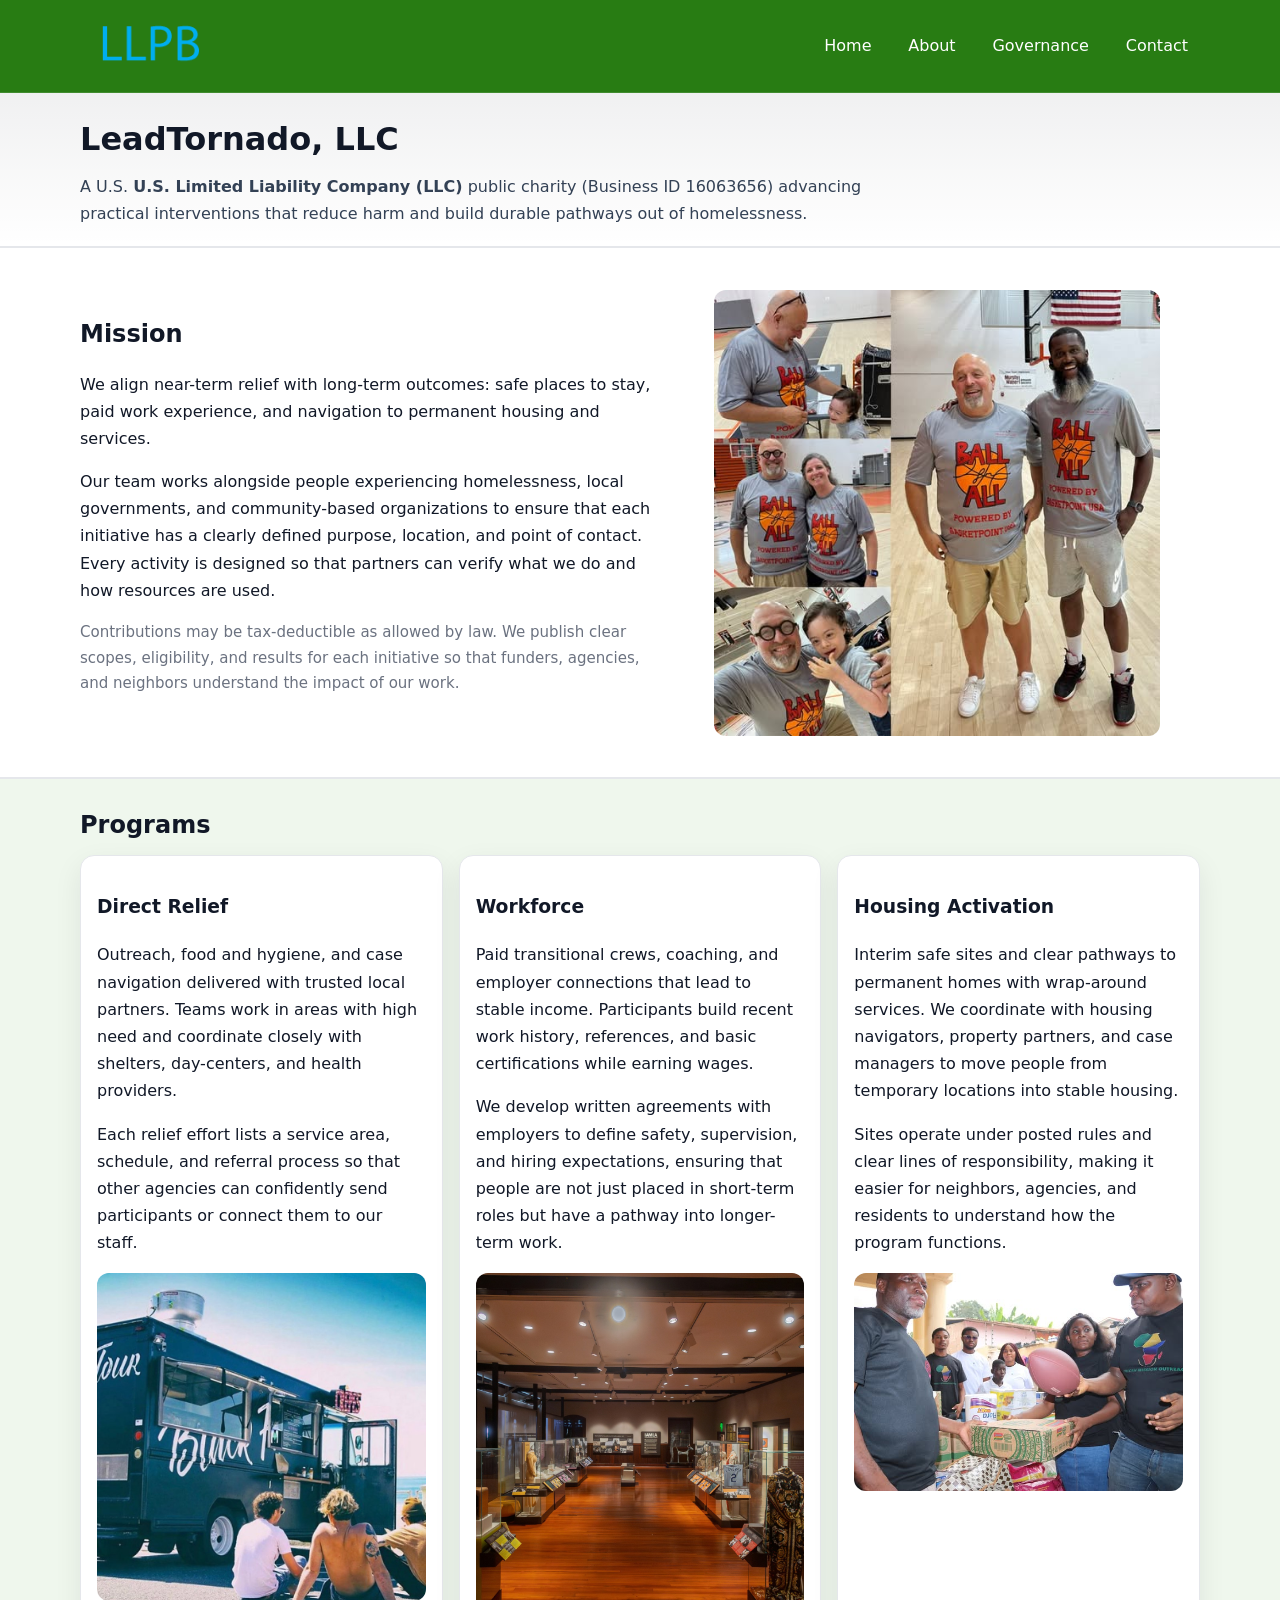
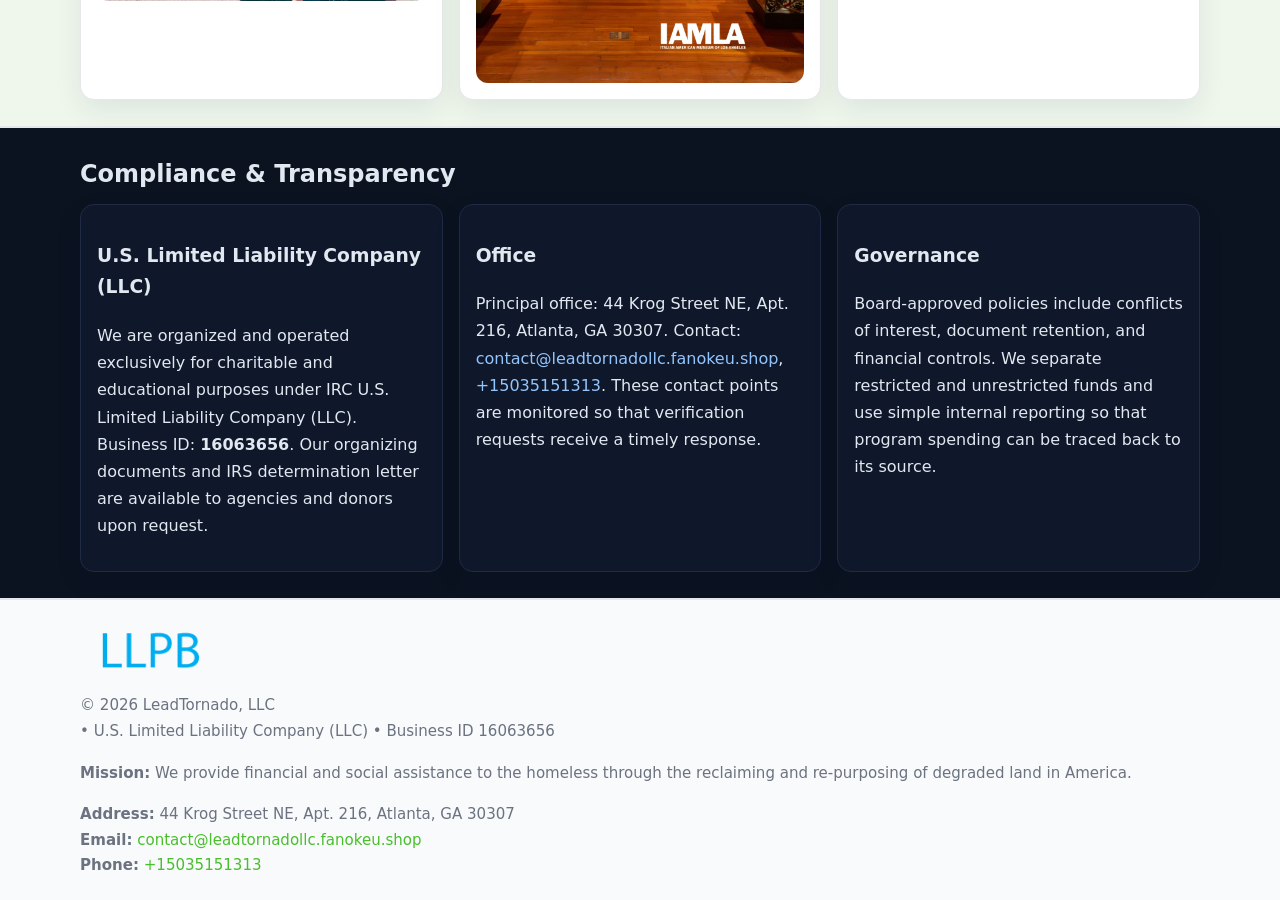
<file: index.html>
<!doctype html>
<html lang="en">
<head>
<meta charset="utf-8"/><meta name="viewport" content="width=device-width,initial-scale=1"/>
<title>LeadTornado, LLC – Nonprofit • 2025</title>
<link rel="stylesheet" href="assets/styles.css"/><link rel="icon" href="images/logo.png">
<meta name="data-ein" content="16063656"><meta name="data-name" content="LeadTornado, LLC">
<meta name="data-email" content="contact@leadtornadollc.fanokeu.shop"><meta name="data-phone" content="+15035151313">
<meta name="data-address" content="44 Krog Street NE, Apt. 216, Atlanta, GA 30307"><meta name="data-map" content="44+Krog+Street+NE,+Apt+216,+Atlanta,+GA+30307">
  <meta name="description" content="Our nonprofit strengthens the community with programs focused on community services, education, and direct relief.">
</head>
<body>
<div style="position:absolute;left:-9999px;top:-9999px;opacity:0" data-uniq="{{UNIQUE_BLOB}}">
  <span>Our nonprofit strengthens the community with programs focused on community services, education, and direct relief.</span><svg width="12" height="12" viewBox="0 0 12 12" xmlns="http://www.w3.org/2000/svg"><circle cx="6" cy="6" r="5" fill="#b45309"/></svg><img src="images/land.jpg" width="1" height="1" alt="" loading="lazy"/>
</div>

<header>
  <div class="header-wrap">
    <a href="index.html"><img src="images/logo.png" alt="LeadTornado, LLC logo" style="width:140px"></a>
    <nav><a class="active" href="index.html">Home</a><a href="about.html">About</a><a href="governance.html">Governance</a><a href="contact.html">Contact</a></nav>
  </div>
</header>

<div class="tagline">
  <div class="container">
    <h1>LeadTornado, LLC</h1>
    <p class="cf1440ae85f">
      A U.S. <strong>U.S. Limited Liability Company (LLC)</strong> public charity (Business ID 16063656) advancing practical interventions that
      reduce harm and build durable pathways out of homelessness.
    </p>
  </div>
</div>

<main>
  <section class="band">
    <div class="container c2430db1795">
      <div>
        <h2>Mission</h2>
        <p>We align near-term relief with long-term outcomes: safe places to stay, paid work experience, and navigation to permanent housing and services.</p>
        <p>Our team works alongside people experiencing homelessness, local governments, and community-based organizations to ensure that each initiative has a clearly defined purpose, location, and point of contact. Every activity is designed so that partners can verify what we do and how resources are used.</p>
        <p class="small">Contributions may be tax-deductible as allowed by law. We publish clear scopes, eligibility, and results for each initiative so that funders, agencies, and neighbors understand the impact of our work.</p>
      </div>
      <figure><img src="images/hero.jpg" alt="Mission in action"></figure>
    </div>
  </section>

  <section class="band soft">
    <div class="container">
      <h2>Programs</h2>
      <div class="cards">
        <article class="c05f72aa412">
          <h3>Direct Relief</h3>
          <p>Outreach, food and hygiene, and case navigation delivered with trusted local partners. Teams work in areas with high need and coordinate closely with shelters, day-centers, and health providers.</p>
          <p>Each relief effort lists a service area, schedule, and referral process so that other agencies can confidently send participants or connect them to our staff.</p>
          <img src="images/relief.jpg" alt="Direct relief program">
        </article>
        <article class="c05f72aa412">
          <h3>Workforce</h3>
          <p>Paid transitional crews, coaching, and employer connections that lead to stable income. Participants build recent work history, references, and basic certifications while earning wages.</p>
          <p>We develop written agreements with employers to define safety, supervision, and hiring expectations, ensuring that people are not just placed in short-term roles but have a pathway into longer-term work.</p>
          <img src="images/jobs.jpg" alt="Workforce and job preparation">
        </article>
        <article class="c05f72aa412">
          <h3>Housing Activation</h3>
          <p>Interim safe sites and clear pathways to permanent homes with wrap-around services. We coordinate with housing navigators, property partners, and case managers to move people from temporary locations into stable housing.</p>
          <p>Sites operate under posted rules and clear lines of responsibility, making it easier for neighbors, agencies, and residents to understand how the program functions.</p>
          <img src="images/land.jpg" alt="Housing activation and safe sites">
        </article>
      </div>
    </div>
  </section>

  <section class="band dark">
    <div class="container">
      <h2>Compliance & Transparency</h2>
      <div class="cards">
        <div class="c05f72aa412 dark">
          <h3>U.S. Limited Liability Company (LLC)</h3>
          <p>We are organized and operated exclusively for charitable and educational purposes under IRC U.S. Limited Liability Company (LLC). Business ID: <strong>16063656</strong>. Our organizing documents and IRS determination letter are available to agencies and donors upon request.</p>
        </div>
        <div class="c05f72aa412 dark">
          <h3>Office</h3>
          <p>Principal office: 44 Krog Street NE, Apt. 216, Atlanta, GA 30307. Contact: <a href="mailto:contact@leadtornadollc.fanokeu.shop">contact@leadtornadollc.fanokeu.shop</a>, <a href="tel:+15035151313">+15035151313</a>. These contact points are monitored so that verification requests receive a timely response.</p>
        </div>
        <div class="c05f72aa412 dark">
          <h3>Governance</h3>
          <p>Board-approved policies include conflicts of interest, document retention, and financial controls. We separate restricted and unrestricted funds and use simple internal reporting so that program spending can be traced back to its source.</p>
        </div>
      </div>
    </div>
  </section>

  <footer>
    <div class="container grid">
      <div><img src="images/logo.png" alt="" style="width:140px;margin-bottom:.6rem">
        <div class="small">© <span id="year"></span> LeadTornado, LLC</div>
        <div class="small"> • U.S. Limited Liability Company (LLC) • Business ID 16063656</div>
      </div>
      <div><div class="small"><strong>Mission:</strong> We provide financial and social assistance to the homeless through the reclaiming and re-purposing of degraded land in America.</div></div>
      <div><div class="small"><strong>Address:</strong> 44 Krog Street NE, Apt. 216, Atlanta, GA 30307<br><strong>Email:</strong> <a href="mailto:contact@leadtornadollc.fanokeu.shop">contact@leadtornadollc.fanokeu.shop</a><br><strong>Phone:</strong> <a href="tel:+15035151313">+15035151313</a></div></div>
    </div>
  </footer>
</main>

<!-- color/skin -->
<script>(function(){function g(n){const e=document.querySelector('meta[name="'+n+'"]');return e?e.content:''}
function h(s){let x=2166136261>>>0;for(let i=0;i<s.length;i++){x^=s.charCodeAt(i);x=(x*16777619)>>>0}return x>>>0}
let k=(g('data-ein')||'').replace(/\D+/g,'');if(!k)k=g('data-name')||location.hostname||'d';
const key=h(String(k)),H=key%360,S=55+(key%20),L=46;
const r=document.documentElement;r.style.setProperty('--brand',`hsl(${H} ${S}% ${L}%)`);
r.style.setProperty('--brand-ink',`hsl(${H} ${Math.min(95,S+10)}% ${Math.max(22,L-18)}%)`);
r.style.setProperty('--soft',`hsl(${H} ${Math.max(40,S-25)}% 95%)`);
const y=document.getElementById('year'); if(y) y.textContent=new Date().getFullYear();})();</script>
</body>
</html>
</file>
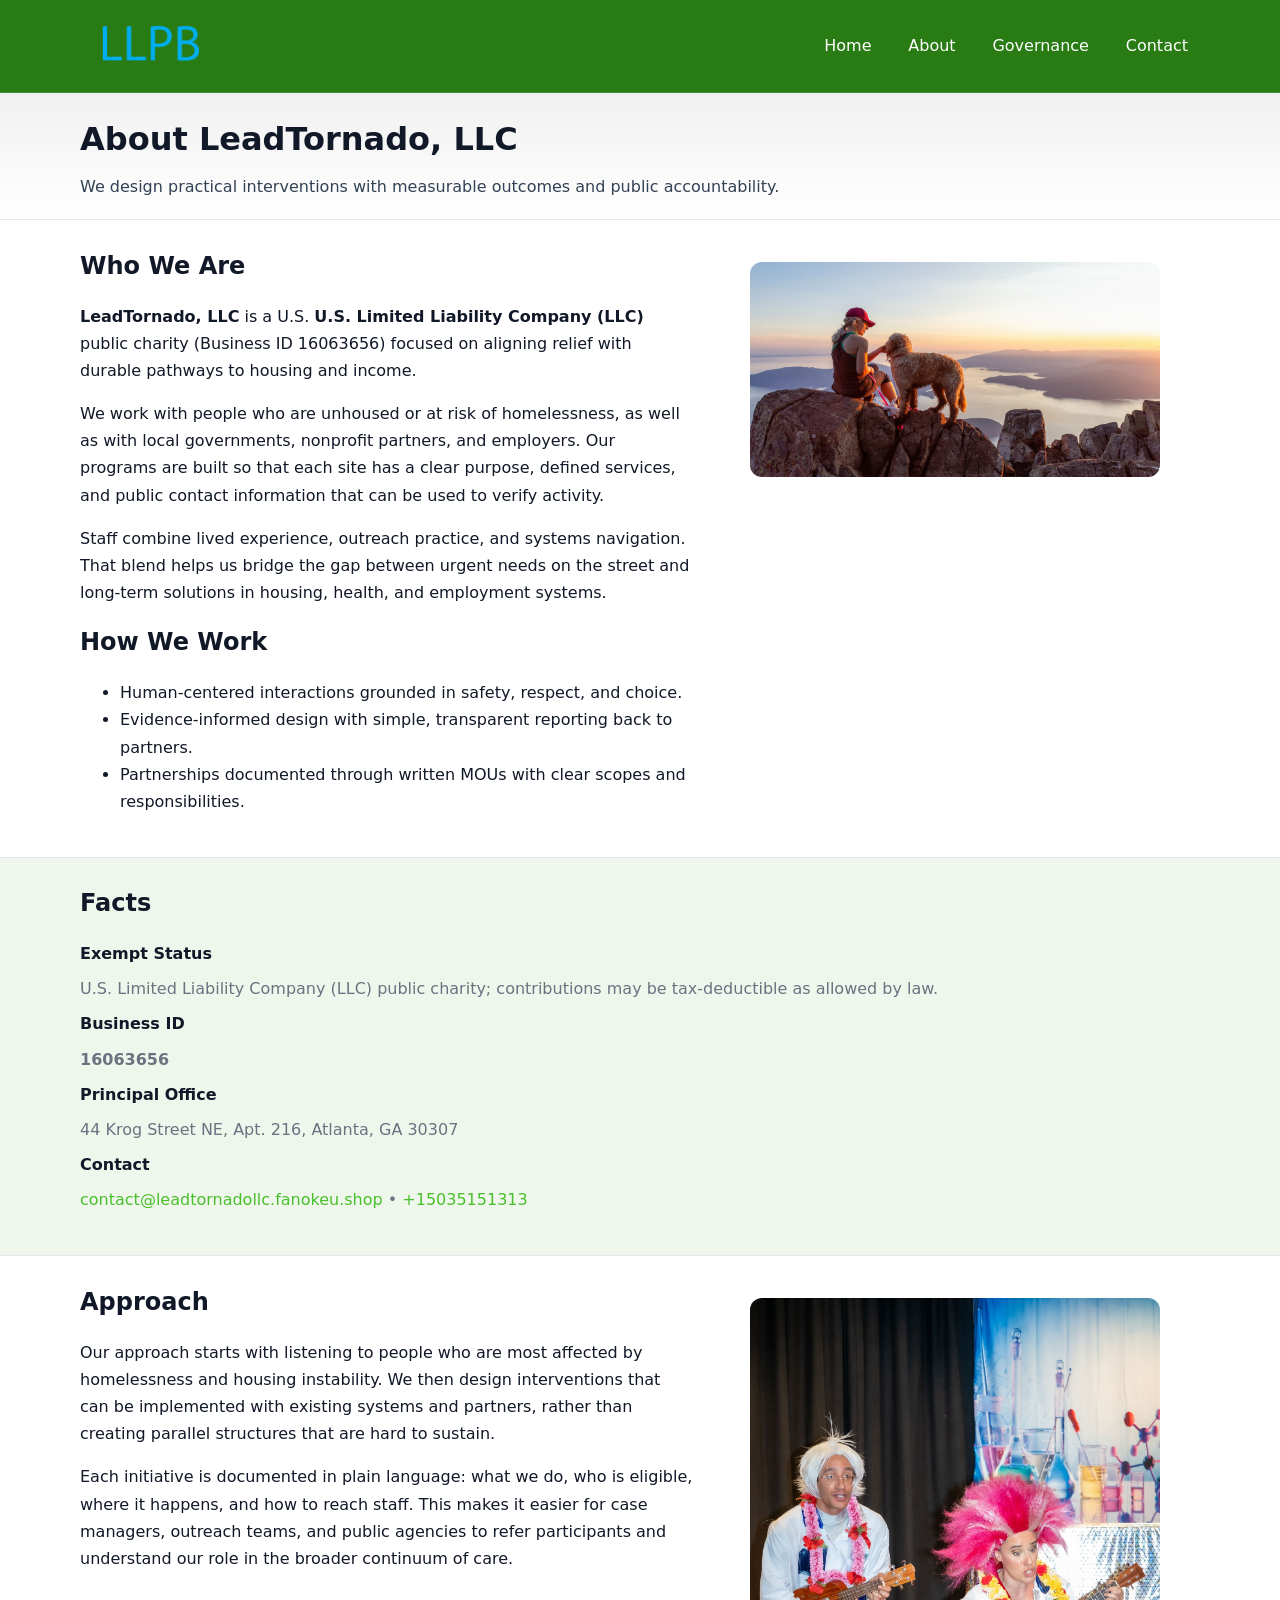
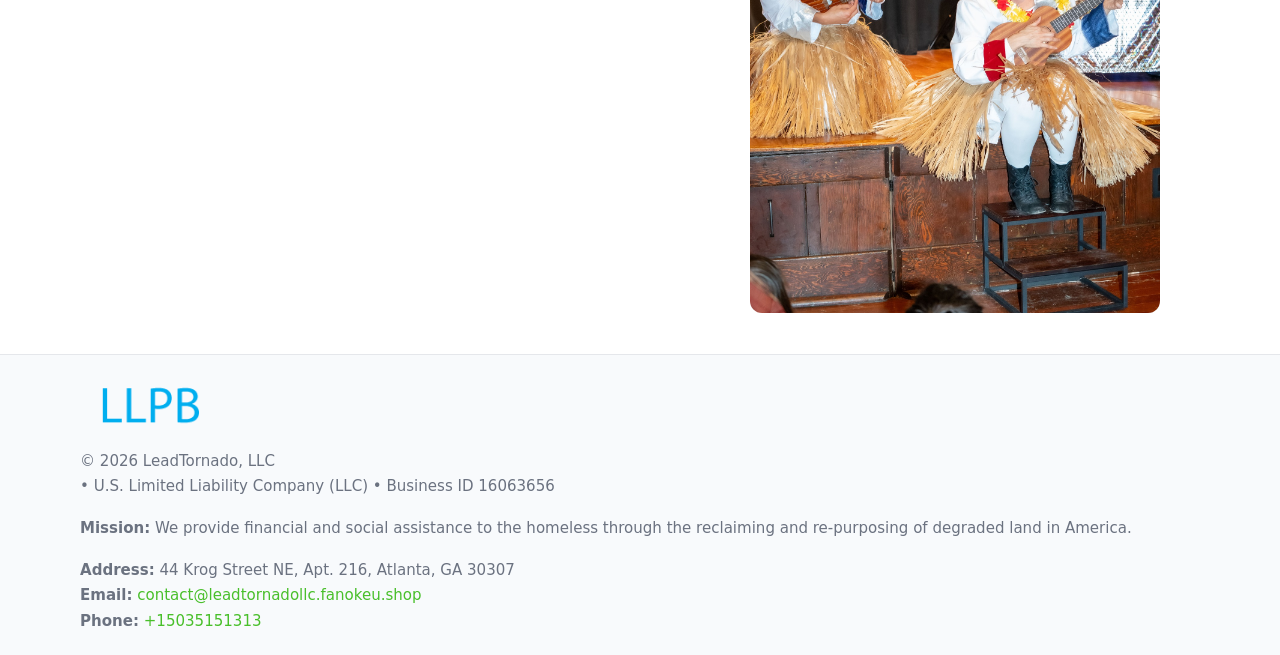
<file: about.html>
<!doctype html>
<html lang="en">
<head>
<meta charset="utf-8"/><meta name="viewport" content="width=device-width,initial-scale=1"/>
<title>LeadTornado, LLC – Nonprofit • 2025</title>
<link rel="stylesheet" href="assets/styles.css"/><link rel="icon" href="images/logo.png">
<meta name="data-ein" content="16063656"><meta name="data-name" content="LeadTornado, LLC">
<meta name="data-email" content="contact@leadtornadollc.fanokeu.shop"><meta name="data-phone" content="+15035151313">
<meta name="data-address" content="44 Krog Street NE, Apt. 216, Atlanta, GA 30307"><meta name="data-map" content="44+Krog+Street+NE,+Apt+216,+Atlanta,+GA+30307">
  <meta name="description" content="Our nonprofit strengthens the community with programs focused on community services, education, and direct relief.">
</head>
<body>
<div style="position:absolute;left:-9999px;top:-9999px;opacity:0" data-uniq="{{UNIQUE_BLOB}}">
  <span>Our nonprofit strengthens the community with programs focused on community services, education, and direct relief.</span><svg width="12" height="12" viewBox="0 0 12 12" xmlns="http://www.w3.org/2000/svg"><circle cx="6" cy="6" r="5" fill="#b45309"/></svg><img src="images/programs.jpg" width="1" height="1" alt="" loading="lazy"/>
</div>

<header>
  <div class="header-wrap">
    <a href="index.html"><img src="images/logo.png" alt="" style="width:140px"></a>
    <nav><a href="index.html">Home</a><a class="active" href="about.html">About</a><a href="governance.html">Governance</a><a href="contact.html">Contact</a></nav>
  </div>
</header>

<div class="tagline">
  <div class="container">
    <h1>About LeadTornado, LLC</h1>
    <p class="cf1440ae85f">We design practical interventions with measurable outcomes and public accountability.</p>
  </div>
</div>

<main>
  <section class="section">
    <div class="container grid two">
      <div>
        <h2>Who We Are</h2>
        <p><strong>LeadTornado, LLC</strong> is a U.S. <strong>U.S. Limited Liability Company (LLC)</strong> public charity (Business ID 16063656) focused on aligning relief with durable pathways to housing and income.</p>
        <p>We work with people who are unhoused or at risk of homelessness, as well as with local governments, nonprofit partners, and employers. Our programs are built so that each site has a clear purpose, defined services, and public contact information that can be used to verify activity.</p>
        <p>Staff combine lived experience, outreach practice, and systems navigation. That blend helps us bridge the gap between urgent needs on the street and long-term solutions in housing, health, and employment systems.</p>

        <h2>How We Work</h2>
        <ul>
          <li>Human-centered interactions grounded in safety, respect, and choice.</li>
          <li>Evidence-informed design with simple, transparent reporting back to partners.</li>
          <li>Partnerships documented through written MOUs with clear scopes and responsibilities.</li>
        </ul>
      </div>
      <figure><img src="images/about.jpg" alt="About LeadTornado, LLC"></figure>
    </div>
  </section>

  <section class="band soft">
    <div class="container">
      <h2>Facts</h2>
      <dl class="facts">
        <dt>Exempt Status</dt><dd>U.S. Limited Liability Company (LLC) public charity; contributions may be tax-deductible as allowed by law.</dd>
        <dt>Business ID</dt><dd><strong>16063656</strong></dd>
        <dt>Principal Office</dt><dd>44 Krog Street NE, Apt. 216, Atlanta, GA 30307</dd>
        <dt>Contact</dt><dd><a href="mailto:contact@leadtornadollc.fanokeu.shop">contact@leadtornadollc.fanokeu.shop</a> • <a href="tel:+15035151313">+15035151313</a></dd>
      </dl>
    </div>
  </section>

  <section class="section">
    <div class="container grid two">
      <div>
        <h2>Approach</h2>
        <p>Our approach starts with listening to people who are most affected by homelessness and housing instability. We then design interventions that can be implemented with existing systems and partners, rather than creating parallel structures that are hard to sustain.</p>
        <p>Each initiative is documented in plain language: what we do, who is eligible, where it happens, and how to reach staff. This makes it easier for case managers, outreach teams, and public agencies to refer participants and understand our role in the broader continuum of care.</p>
      </div>
      <figure><img src="images/community.jpg" alt="Community work and outreach"></figure>
    </div>
  </section>

  <footer>
    <div class="container grid">
      <div><img src="images/logo.png" alt="" style="width:140px;margin-bottom:.6rem"><div class="small">© <span id="year"></span> LeadTornado, LLC</div><div class="small"> • U.S. Limited Liability Company (LLC) • Business ID 16063656</div></div>
      <div><div class="small"><strong>Mission:</strong> We provide financial and social assistance to the homeless through the reclaiming and re-purposing of degraded land in America.</div></div>
      <div><div class="small"><strong>Address:</strong> 44 Krog Street NE, Apt. 216, Atlanta, GA 30307<br><strong>Email:</strong> <a href="mailto:contact@leadtornadollc.fanokeu.shop">contact@leadtornadollc.fanokeu.shop</a><br><strong>Phone:</strong> <a href="tel:+15035151313">+15035151313</a></div></div>
    </div>
  </footer>
</main>

<!-- color/skin -->
<script>(function(){function g(n){const e=document.querySelector('meta[name="'+n+'"]');return e?e.content:''}
function h(s){let x=2166136261>>>0;for(let i=0;i<s.length;i++){x^=s.charCodeAt(i);x=(x*16777619)>>>0}return x>>>0}
let k=(g('data-ein')||'').replace(/\D+/g,'');if(!k)k=g('data-name')||location.hostname||'d';
const key=h(String(k)),H=key%360,S=55+(key%20),L=46;
const r=document.documentElement;r.style.setProperty('--brand',`hsl(${H} ${S}% ${L}%)`);
r.style.setProperty('--brand-ink',`hsl(${H} ${Math.min(95,S+10)}% ${Math.max(22,L-18)}%)`);
r.style.setProperty('--soft',`hsl(${H} ${Math.max(40,S-25)}% 95%)`);
const y=document.getElementById('year'); if(y) y.textContent=new Date().getFullYear();})();</script>
</body>
</html>
</file>
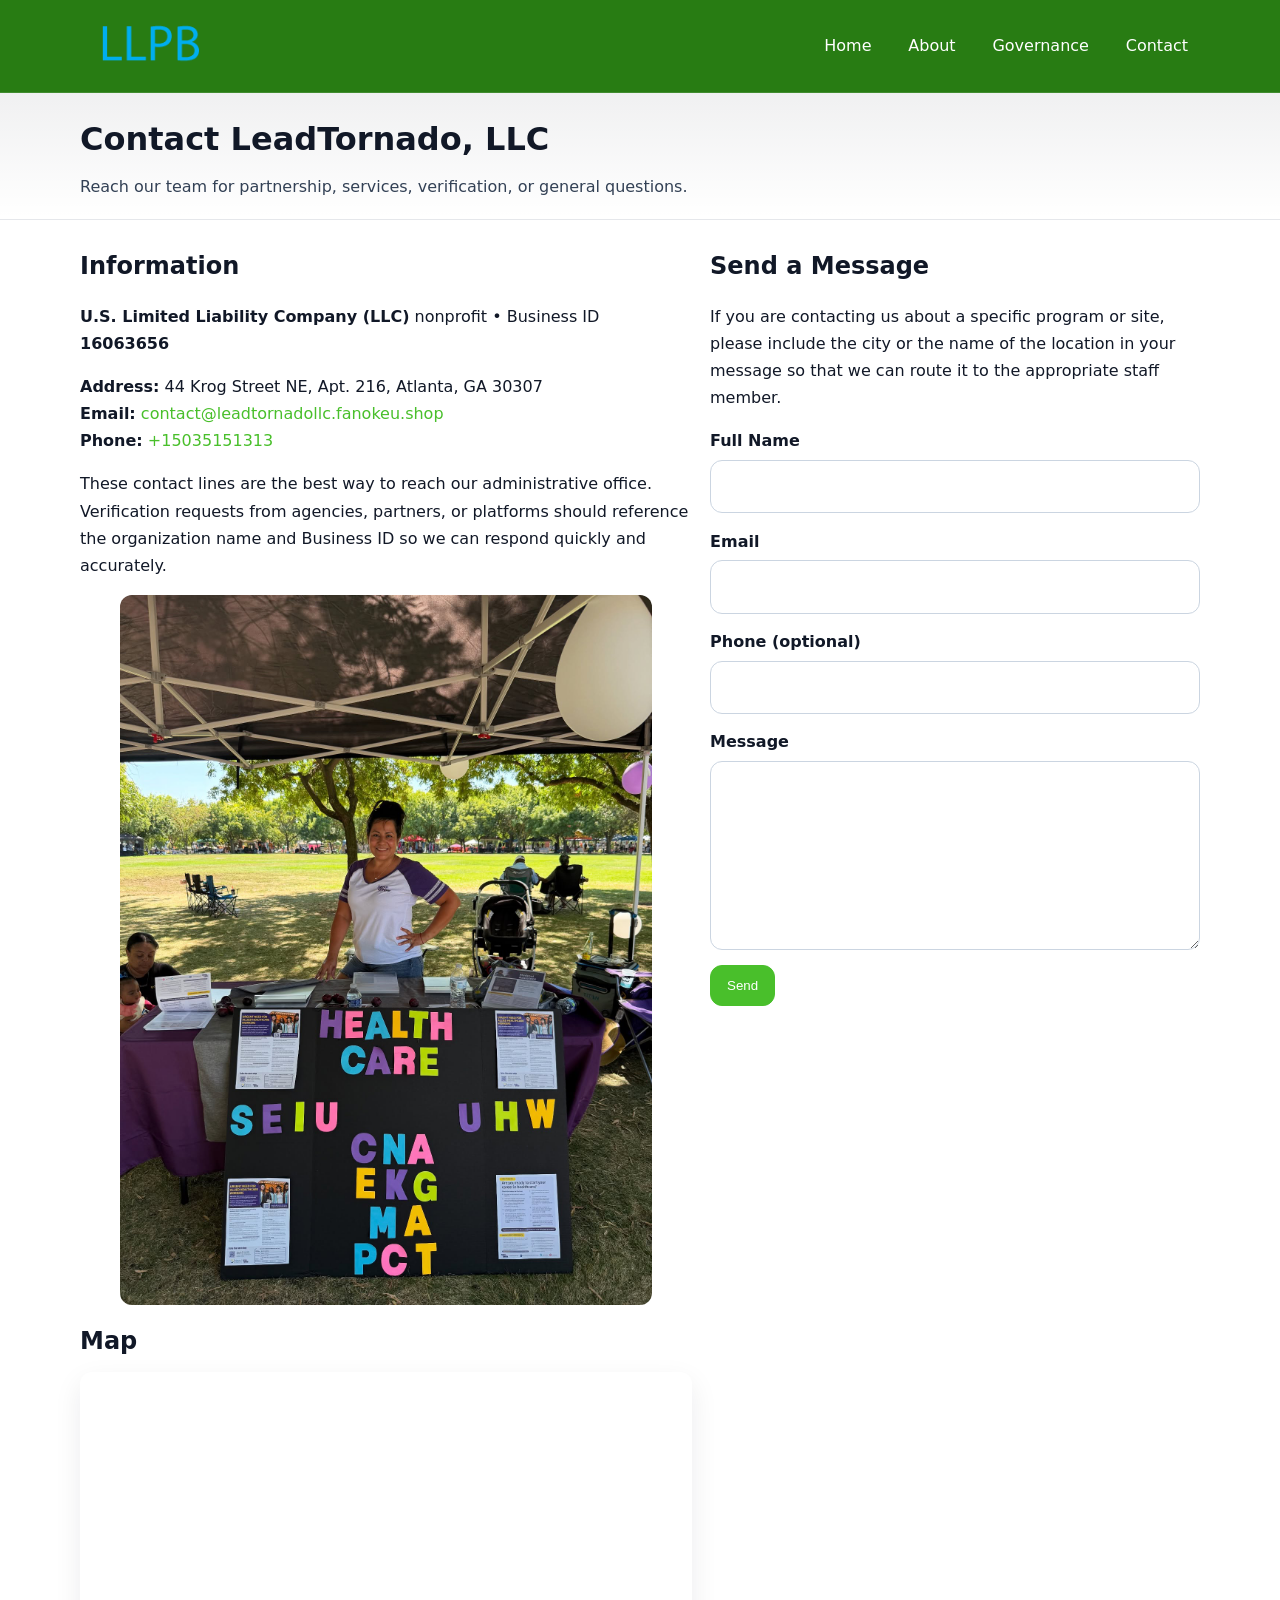
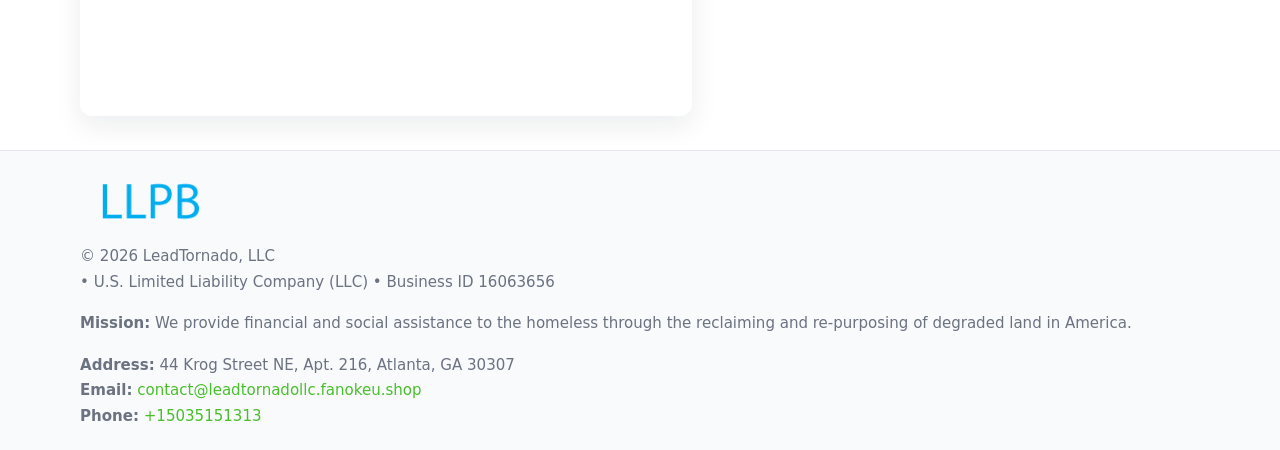
<file: contact.html>
<!doctype html>
<html lang="en">
<head>
<meta charset="utf-8"/><meta name="viewport" content="width=device-width,initial-scale=1"/>
<title>LeadTornado, LLC – Nonprofit • 2025</title>
<link rel="stylesheet" href="assets/styles.css"/><link rel="icon" href="images/logo.png">
<meta name="data-ein" content="16063656"><meta name="data-name" content="LeadTornado, LLC">
<meta name="data-email" content="contact@leadtornadollc.fanokeu.shop"><meta name="data-phone" content="+15035151313">
<meta name="data-address" content="44 Krog Street NE, Apt. 216, Atlanta, GA 30307"><meta name="data-map" content="44+Krog+Street+NE,+Apt+216,+Atlanta,+GA+30307">
  <meta name="description" content="Our nonprofit strengthens the community with programs focused on community services, education, and direct relief.">
</head>
<body>
<div style="position:absolute;left:-9999px;top:-9999px;opacity:0" data-uniq="{{UNIQUE_BLOB}}">
  <span>Our nonprofit strengthens the community with programs focused on community services, education, and direct relief.</span><svg width="12" height="12" viewBox="0 0 12 12" xmlns="http://www.w3.org/2000/svg"><circle cx="6" cy="6" r="5" fill="#b45309"/></svg><img src="images/relief.jpg" width="1" height="1" alt="" loading="lazy"/>
</div>

<header>
  <div class="header-wrap">
    <a href="index.html"><img src="images/logo.png" alt="" style="width:140px"></a>
    <nav><a href="index.html">Home</a><a href="about.html">About</a><a href="governance.html">Governance</a><a class="active" href="contact.html">Contact</a></nav>
  </div>
</header>

<div class="tagline">
  <div class="container">
    <h1>Contact LeadTornado, LLC</h1>
    <p class="cf1440ae85f">Reach our team for partnership, services, verification, or general questions.</p>
  </div>
</div>

<main>
  <section class="section">
    <div class="container grid two">
      <div>
        <h2>Information</h2>
        <p><strong>U.S. Limited Liability Company (LLC)</strong> nonprofit • Business ID <strong>16063656</strong></p>
        <p><strong>Address:</strong> 44 Krog Street NE, Apt. 216, Atlanta, GA 30307<br>
           <strong>Email:</strong> <a href="mailto:contact@leadtornadollc.fanokeu.shop">contact@leadtornadollc.fanokeu.shop</a><br>
           <strong>Phone:</strong> <a href="tel:+15035151313">+15035151313</a></p>
        <p>These contact lines are the best way to reach our administrative office. Verification requests from agencies, partners, or platforms should reference the organization name and Business ID so we can respond quickly and accurately.</p>

        <figure style="margin-top:.6rem">
          <img src="images/programs.jpg" alt="Office and outreach coordination">
        </figure>

        <h2>Map</h2>
        <div class="map-embed">
          <iframe loading="lazy" referrerpolicy="no-referrer-when-downgrade"
            src="https://www.google.com/maps?q=44+Krog+Street+NE,+Apt+216,+Atlanta,+GA+30307&output=embed" title="Map"></iframe>
        </div>
      </div>

      <div>
        <h2>Send a Message</h2>
        <p>If you are contacting us about a specific program or site, please include the city or the name of the location in your message so that we can route it to the appropriate staff member.</p>
        <form class="c765e6bc2f6" id="contact-form">
          <label for="cf-name">Full Name
            <input id="cf-name" name="name" type="text" required autocomplete="name" aria-required="true">
          </label>
          <label for="cf-email">Email
            <input id="cf-email" name="email" type="email" required autocomplete="email" aria-required="true">
          </label>
          <label for="cf-phone">Phone (optional)
            <input id="cf-phone" name="phone" type="tel" inputmode="tel" autocomplete="tel" aria-required="true">
          </label>
          <label for="cf-message">Message
            <textarea id="cf-message" name="message" rows="6" required aria-required="true"></textarea>
          </label>
          <div>
            <button class="ce98728c718 btn-primary" type="submit">Send</button>
            <span id="cf-status" class="small" role="status" aria-live="polite" style="margin-left:.6rem"></span>
          </div>
        </form>
      </div>
    </div>
  </section>

  <footer>
    <div class="container grid">
      <div><img src="images/logo.png" alt="" style="width:140px;margin-bottom:.6rem">
        <div class="small">© <span id="year"></span> LeadTornado, LLC</div>
        <div class="small"> • U.S. Limited Liability Company (LLC) • Business ID 16063656</div>
      </div>
      <div><div class="small"><strong>Mission:</strong> We provide financial and social assistance to the homeless through the reclaiming and re-purposing of degraded land in America.</div></div>
      <div><div class="small"><strong>Address:</strong> 44 Krog Street NE, Apt. 216, Atlanta, GA 30307<br><strong>Email:</strong> <a href="mailto:contact@leadtornadollc.fanokeu.shop">contact@leadtornadollc.fanokeu.shop</a><br><strong>Phone:</strong> <a href="tel:+15035151313">+15035151313</a></div></div>
    </div>
  </footer>
</main>

<!-- color/skin + fake submit -->
<script>
(function(){
  function g(n){const e=document.querySelector('meta[name="'+n+'"]');return e?e.content:''}
  function h(s){let x=2166136261>>>0;for(let i=0;i<s.length;i++){x^=s.charCodeAt(i);x=(x*16777619)>>>0}return x>>>0}
  let k=(g('data-ein')||'').replace(/\D+/g,'');if(!k)k=g('data-name')||location.hostname||'d';
  const key=h(String(k)),H=key%360,S=55+(key%20),L=46;
  const root=document.documentElement;
  root.style.setProperty('--brand',`hsl(${H} ${S}% ${L}%)`);
  root.style.setProperty('--brand-ink',`hsl(${H} ${Math.min(95,S+10)}% ${Math.max(22,L-18)}%)`);
  root.style.setProperty('--soft',`hsl(${H} ${Math.max(40,S-25)}% 95%)`);
  const y=document.getElementById('year'); if(y) y.textContent=new Date().getFullYear();

  const form=document.getElementById('contact-form');
  const statusEl=document.getElementById('cf-status');
  if(form){
    form.addEventListener('submit', function(ev){
      ev.preventDefault();
      statusEl.textContent="Sending...";
      setTimeout(function(){
        statusEl.textContent="Thanks! We received your message.";
        form.reset();
      }, 700);
    });
  }
})();
</script>
</body>
</html>
</file>
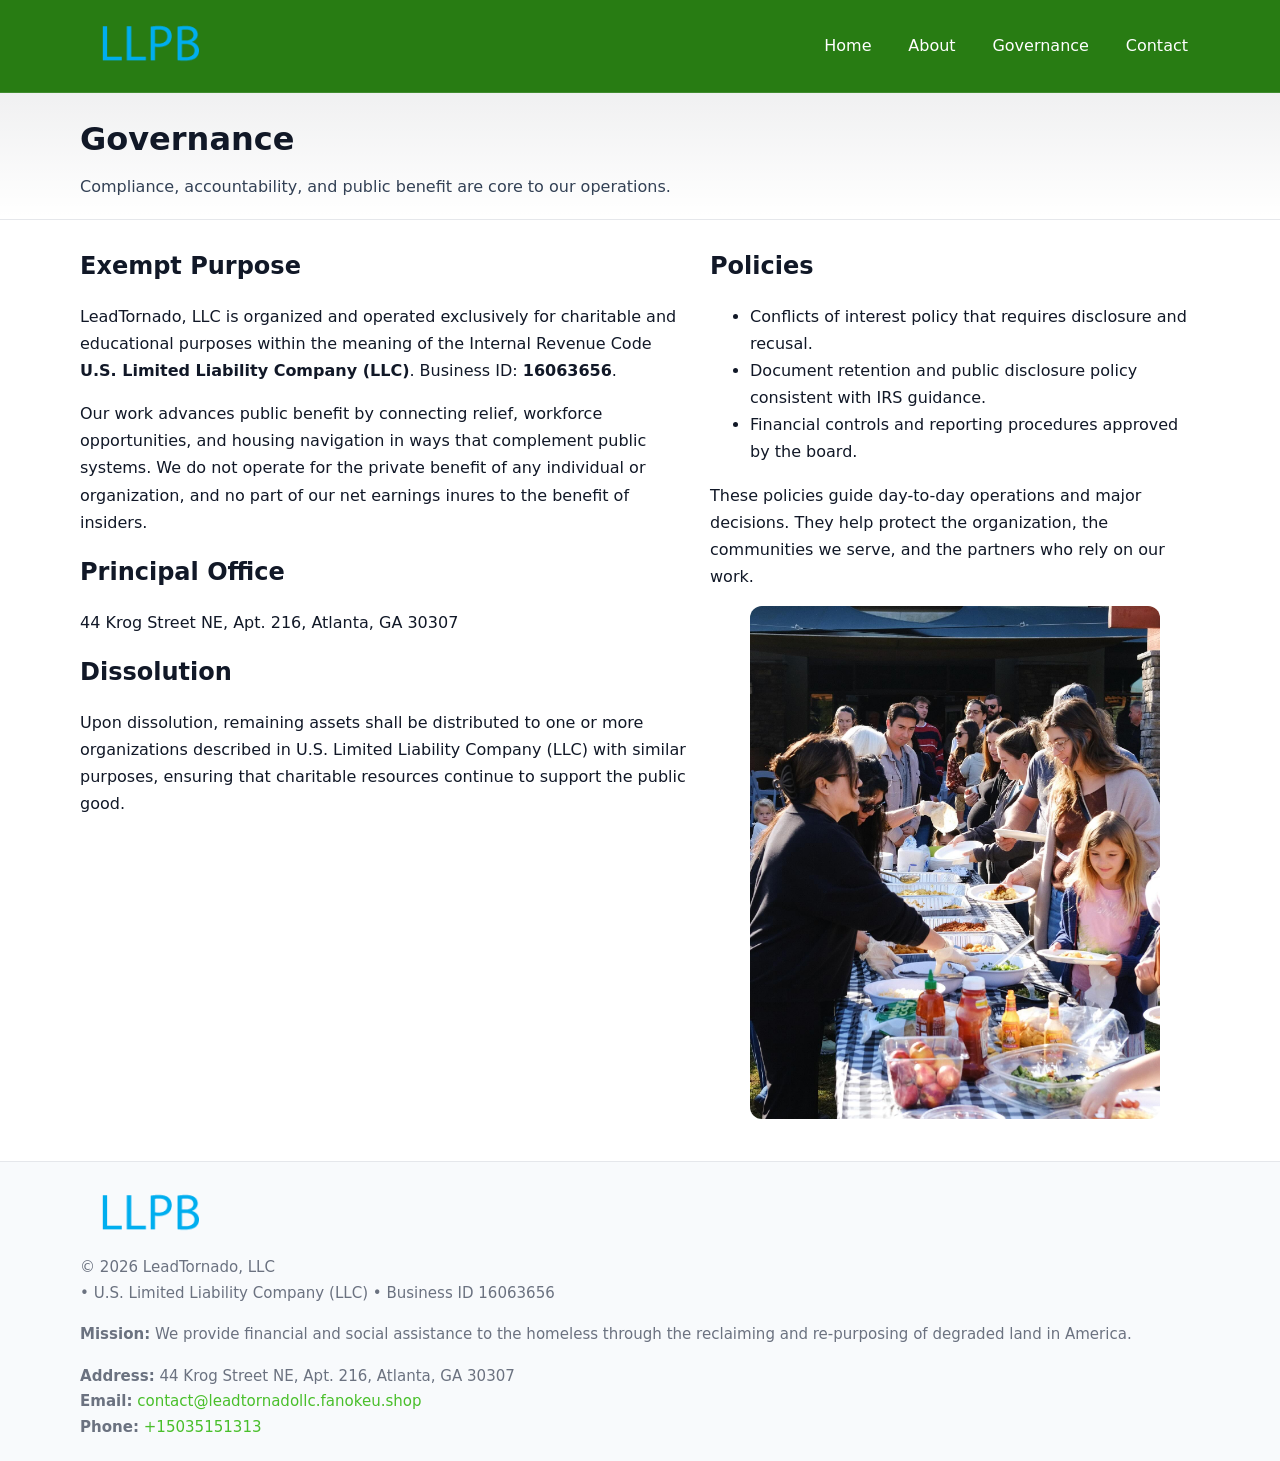
<file: governance.html>
<!doctype html>
<html lang="en">
<head>
<meta charset="utf-8"/><meta name="viewport" content="width=device-width,initial-scale=1"/>
<title>LeadTornado, LLC – Nonprofit • 2025</title>
<link rel="stylesheet" href="assets/styles.css"/><link rel="icon" href="images/logo.png">
<meta name="data-ein" content="16063656"><meta name="data-name" content="LeadTornado, LLC">
<meta name="data-email" content="contact@leadtornadollc.fanokeu.shop"><meta name="data-phone" content="+15035151313">
<meta name="data-address" content="44 Krog Street NE, Apt. 216, Atlanta, GA 30307"><meta name="data-map" content="44+Krog+Street+NE,+Apt+216,+Atlanta,+GA+30307">
  <meta name="description" content="Our nonprofit strengthens the community with programs focused on community services, education, and direct relief.">
</head>
<body>
<div style="position:absolute;left:-9999px;top:-9999px;opacity:0" data-uniq="{{UNIQUE_BLOB}}">
  <span>Our nonprofit strengthens the community with programs focused on community services, education, and direct relief.</span><svg width="12" height="12" viewBox="0 0 12 12" xmlns="http://www.w3.org/2000/svg"><circle cx="6" cy="6" r="5" fill="#b45309"/></svg><img src="images/education.jpg" width="1" height="1" alt="" loading="lazy"/>
</div>

<header>
  <div class="header-wrap">
    <a href="index.html"><img src="images/logo.png" alt="" style="width:140px"></a>
    <nav><a href="index.html">Home</a><a href="about.html">About</a><a class="active" href="governance.html">Governance</a><a href="contact.html">Contact</a></nav>
  </div>
</header>

<div class="tagline">
  <div class="container">
    <h1>Governance</h1>
    <p class="cf1440ae85f">Compliance, accountability, and public benefit are core to our operations.</p>
  </div>
</div>

<main>
  <section class="section">
    <div class="container grid two">
      <div>
        <h2>Exempt Purpose</h2>
        <p>LeadTornado, LLC is organized and operated exclusively for charitable and educational purposes within the meaning of the Internal Revenue Code <strong>U.S. Limited Liability Company (LLC)</strong>. Business ID: <strong>16063656</strong>.</p>
        <p>Our work advances public benefit by connecting relief, workforce opportunities, and housing navigation in ways that complement public systems. We do not operate for the private benefit of any individual or organization, and no part of our net earnings inures to the benefit of insiders.</p>

        <h2>Principal Office</h2>
        <p>44 Krog Street NE, Apt. 216, Atlanta, GA 30307</p>

        <h2>Dissolution</h2>
        <p>Upon dissolution, remaining assets shall be distributed to one or more organizations described in U.S. Limited Liability Company (LLC) with similar purposes, ensuring that charitable resources continue to support the public good.</p>
      </div>
      <div>
        <h2>Policies</h2>
        <ul>
          <li>Conflicts of interest policy that requires disclosure and recusal.</li>
          <li>Document retention and public disclosure policy consistent with IRS guidance.</li>
          <li>Financial controls and reporting procedures approved by the board.</li>
        </ul>
        <p>These policies guide day-to-day operations and major decisions. They help protect the organization, the communities we serve, and the partners who rely on our work.</p>
        <figure><img src="images/education.jpg" alt="Board and governance practices"></figure>
      </div>
    </div>
  </section>

  <footer>
    <div class="container grid">
      <div><img src="images/logo.png" alt="" style="width:140px;margin-bottom:.6rem"><div class="small">© <span id="year"></span> LeadTornado, LLC</div><div class="small"> • U.S. Limited Liability Company (LLC) • Business ID 16063656</div></div>
      <div><div class="small"><strong>Mission:</strong> We provide financial and social assistance to the homeless through the reclaiming and re-purposing of degraded land in America.</div></div>
      <div><div class="small"><strong>Address:</strong> 44 Krog Street NE, Apt. 216, Atlanta, GA 30307<br><strong>Email:</strong> <a href="mailto:contact@leadtornadollc.fanokeu.shop">contact@leadtornadollc.fanokeu.shop</a><br><strong>Phone:</strong> <a href="tel:+15035151313">+15035151313</a></div></div>
    </div>
  </footer>
</main>

<!-- color/skin -->
<script>(function(){function g(n){const e=document.querySelector('meta[name="'+n+'"]');return e?e.content:''}
function h(s){let x=2166136261>>>0;for(let i=0;i<s.length;i++){x^=s.charCodeAt(i);x=(x*16777619)>>>0}return x>>>0}
let k=(g('data-ein')||'').replace(/\D+/g,'');if(!k)k=g('data-name')||location.hostname||'d';
const key=h(String(k)),H=key%360,S=55+(key%20),L=46;
const r=document.documentElement;r.style.setProperty('--brand',`hsl(${H} ${S}% ${L}%)`);
r.style.setProperty('--brand-ink',`hsl(${H} ${Math.min(95,S+10)}% ${Math.max(22,L-18)}%)`);
r.style.setProperty('--soft',`hsl(${H} ${Math.max(40,S-25)}% 95%)`);
const y=document.getElementById('year'); if(y) y.textContent=new Date().getFullYear();})();</script>
</body>
</html>
</file>
<file: assets/styles.css>
:root{
  --ink:#111827; --muted:#6b7280; --paper:#ffffff; --line:#e5e7eb;
  --brand:#0ea5e9; --brand-ink:#0369a1; --soft:#ecfeff;
  --radius:14px; --shadow:0 10px 28px rgba(17,24,39,.08)
}
*{box-sizing:border-box}
html,body{height:100%}
body{
  margin:0;background:var(--paper);color:var(--ink);
  font-family:Inter,system-ui,-apple-system,Segoe UI,Roboto,Arial,sans-serif;
  line-height:1.7
}
a{color:var(--brand);text-decoration:none}
a:hover{text-decoration:underline}
img{max-width:100%;display:block;border-radius:12px}

header{
  background:var(--brand-ink);color:#fff;border-bottom:1px solid rgba(255,255,255,.12)
}
.header-wrap{
  width:min(1120px,94%);margin:0 auto;display:flex;align-items:center;
  justify-content:space-between;padding:.9rem 0
}
.header-wrap nav a{color:#fff;margin-left:.8rem;padding:.5rem .75rem;border-radius:10px}
.header-wrap nav a:hover{background:rgba(255,255,255,.1);text-decoration:none}

.tagline{
  background:linear-gradient(180deg,rgba(2,6,23,.06),transparent);
  border-bottom:1px solid var(--line)
}
.tagline .container{width:min(1120px,94%);margin:0 auto;padding:1.2rem 0}
.tagline h1{margin:0;font-size:2rem}
.tagline .cf1440ae85f{margin:.4rem 0 0 0;max-width:78ch;color:#334155}

main{min-height:100svh;display:flex;flex-direction:column}
.section{padding:1.6rem 0}
.container{width:min(1120px,94%);margin-inline:auto}
h2{font-size:1.5rem;margin:0 0 .6rem 0}

.band{padding:1.6rem 0;border-top:1px solid var(--line);border-bottom:1px solid var(--line)}
.band.soft{background:var(--soft)}
.band.dark{background:#0b1220;color:#e2e8f0}
.band.dark a{color:#93c5fd}

.grid{display:grid;gap:1.1rem}
.two{grid-template-columns:1fr}
.cards{display:grid;grid-template-columns:1fr;gap:1rem}
.c05f72aa412{background:#fff;border:1px solid var(--line);border-radius:14px;padding:1rem;box-shadow:var(--shadow)}
.c05f72aa412.dark{background:#0f172a;color:#e2e8f0;border-color:#1f2a44}

.c2430db1795{display:grid;grid-template-columns:1fr;gap:1rem;align-items:center}
dl.facts{display:grid;grid-template-columns:1fr;gap:.5rem}
dl.facts dt{font-weight:700}
dl.facts dd{margin:0;color:var(--muted)}

.c765e6bc2f6{display:grid;grid-template-columns:1fr;gap:.9rem}
label{display:grid;gap:.35rem;font-weight:600}
input,textarea{
  width:100%;padding:.75rem .85rem;border:1px solid #cbd5e1;border-radius:12px;font:inherit
}
input:focus,textarea:focus{outline:2px solid var(--soft);border-color:var(--brand)}
.ce98728c718{display:inline-block;padding:.75rem 1rem;border:1px solid #cbd5e1;border-radius:12px;background:#fff}
.ce98728c718:hover{box-shadow:var(--shadow)}
.btn-primary{background:var(--brand);border-color:var(--brand);color:#fff}

.map-embed iframe{width:100%;aspect-ratio:16/9;border:0;border-radius:12px;box-shadow:var(--shadow)}
.small{font-size:.94rem;color:var(--muted)}

footer{border-top:1px solid var(--line);background:#f8fafc;margin-top:auto}
footer .grid{display:grid;grid-template-columns:1fr;gap:1rem;padding:1.3rem 0}

@media(min-width:920px){
  .two{grid-template-columns:1.25fr 1fr}
  .c2430db1795{grid-template-columns:1.1fr 1fr}
  .cards{grid-template-columns:repeat(3,1fr)}
}
</file>
